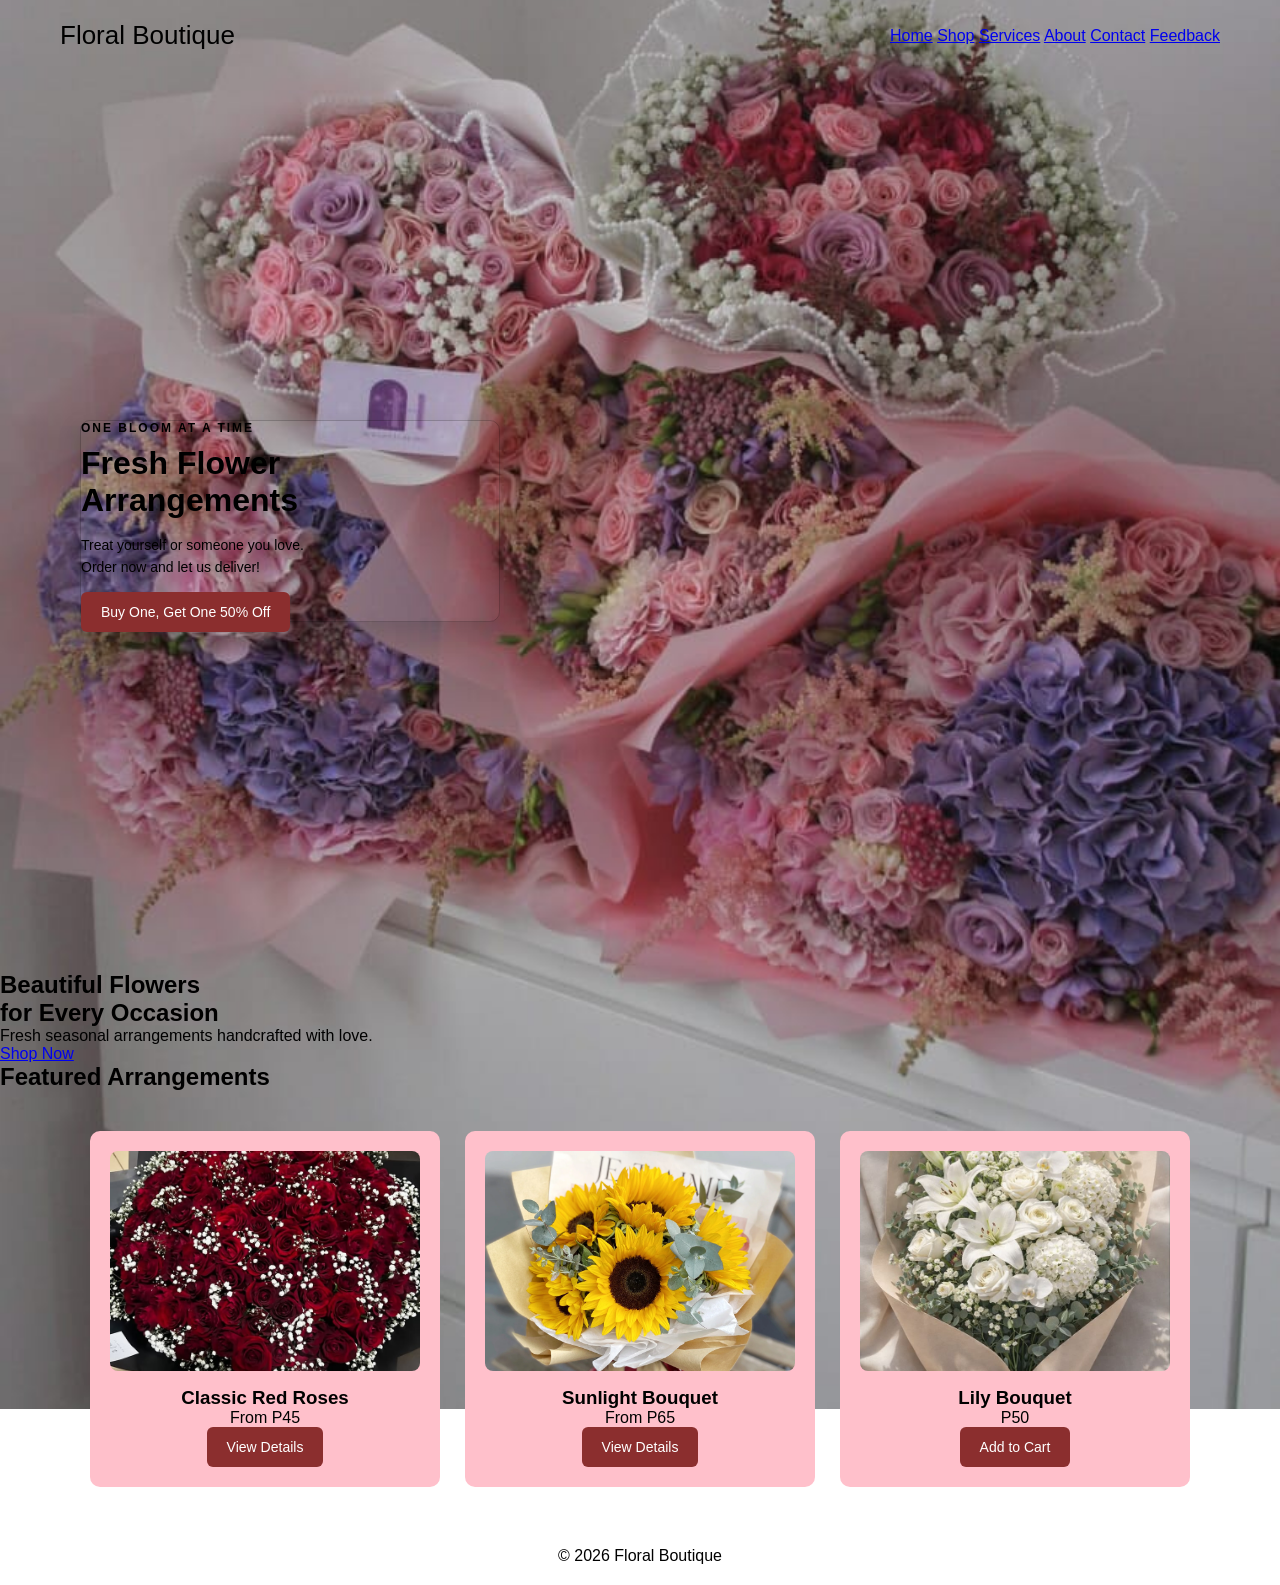
<file: index.html>
<!DOCTYPE html>
<html lang="en">
<head>
  <meta charset="UTF-8">
  <title>Floral Boutique</title>
  <link rel="stylesheet" href="style.css">
</head>
<body>

  <header class="header">
    <div class="logo">Floral Boutique</div>
    <nav class="nav">
      <a href="index.html">Home</a>
      <a href="shop.html">Shop</a>
      <a href="services.html">Services</a>
      <a href="about.html">About</a>
      <a href="contact.html">Contact</a>
      <a href="feedback.html">Feedback</a>
    </nav>
  </header>
<section class="hero-card-section">
  <div class="hero-card">
    <h4>ONE BLOOM AT A TIME</h4>
    <h1>Fresh Flower Arrangements</h1>
    <p>
      Treat yourself or someone you love.<br>
      Order now and let us deliver!
    </p>
    <a href="shop.html" class="hero-btn">Buy One, Get One 50% Off</a>
  </div>
</section>

  <section class="hero">
    <div class="hero-content">
      <h1>Beautiful Flowers<br>for Every Occasion</h1>
      <p>Fresh seasonal arrangements handcrafted with love.</p>
      <a href="shop.html" class="btn">Shop Now</a>
    </div>
  </section>

  <section class="featured">
    <h2>Featured Arrangements</h2>

    <div class="products">
      <div class="product">
        <img src="images/roses.jpg" alt="Roses">
        <h3>Classic Red Roses</h3>
        <p>From P45</p>
        <button>View Details</button>

      </div>

       <div class="product">
        <img src="images/sunflower-bouquet.webp" alt="Sunflowers">
        <h3>Sunlight Bouquet</h3>
        <p>From P65</p>
        <button>View Details</button>
      </div>
      
      <div class="product">
      <img src="images/lilies.jpg" alt="Lilies">
      <h3>Lily Bouquet</h3>
      <p>P50</p>
      <button>Add to Cart</button>
    </div>
      
    </div>

  <footer class="footer">
    <p>© 2026 Floral Boutique</p>
  </footer>

</body>
</html>
</file>
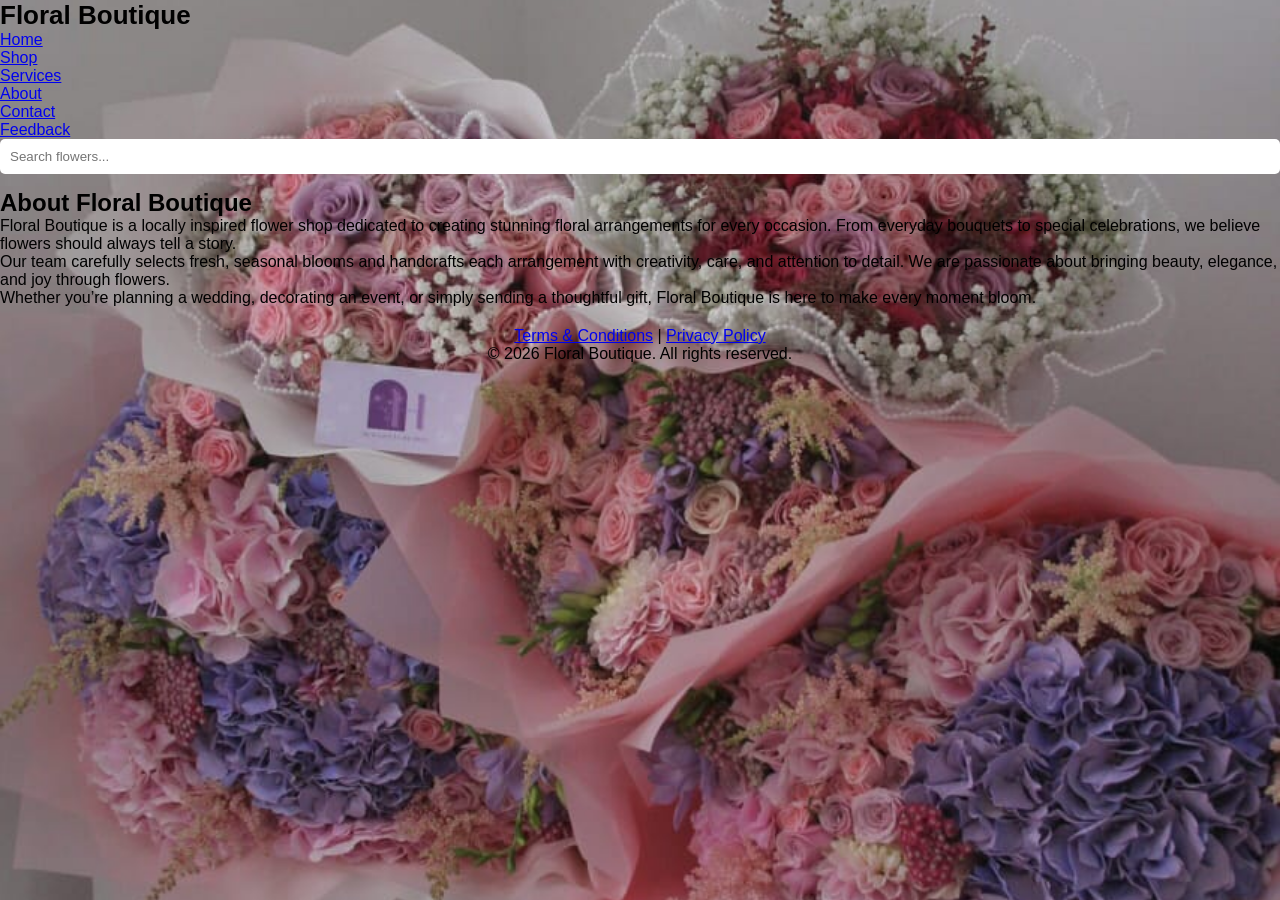
<file: about.html>
<!DOCTYPE html>
<html lang="en">
<head>
  <meta charset="UTF-8">
  <meta name="viewport" content="width=device-width, initial-scale=1.0">
  <title>Floral Boutique | About Us</title>
  <link rel="stylesheet" href="style.css">
</head>

<body>

  <!-- ===== HEADER ===== -->
  <header>
    <nav class="nav">
      <h1 class="logo">Floral Boutique</h1>

      <ul class="menu">
        <li><a href="index.html">Home</a></li>
        <li><a href="shop.html">Shop</a></li>
        <li><a href="service.html">Services</a></li>
        <li><a href="about.html" class="active">About</a></li>
        <li><a href="contact.html">Contact</a></li>
        <li><a href="feedback.html">Feedback</a></li>
      </ul>
       <input type="text" class="search" placeholder="Search flowers...">
    </nav>
  </header>

  <!-- ===== ABOUT SECTION ===== -->
  <section class="page">
    <h2>About Floral Boutique</h2>

    <p>
      Floral Boutique is a locally inspired flower shop dedicated to creating
      stunning floral arrangements for every occasion. From everyday bouquets
      to special celebrations, we believe flowers should always tell a story.
    </p>

    <p>
      Our team carefully selects fresh, seasonal blooms and handcrafts each
      arrangement with creativity, care, and attention to detail. We are
      passionate about bringing beauty, elegance, and joy through flowers.
    </p>

    <p>
      Whether you’re planning a wedding, decorating an event, or simply sending
      a thoughtful gift, Floral Boutique is here to make every moment bloom.
    </p>
  </section>

  <!-- ===== FOOTER ===== -->
  <footer>
    <p>
      <a href="#">Terms & Conditions</a> |
      <a href="#">Privacy Policy</a>
    </p>
    <p>© 2026 Floral Boutique. All rights reserved.</p>
  </footer>

</body>
</html>
</file>
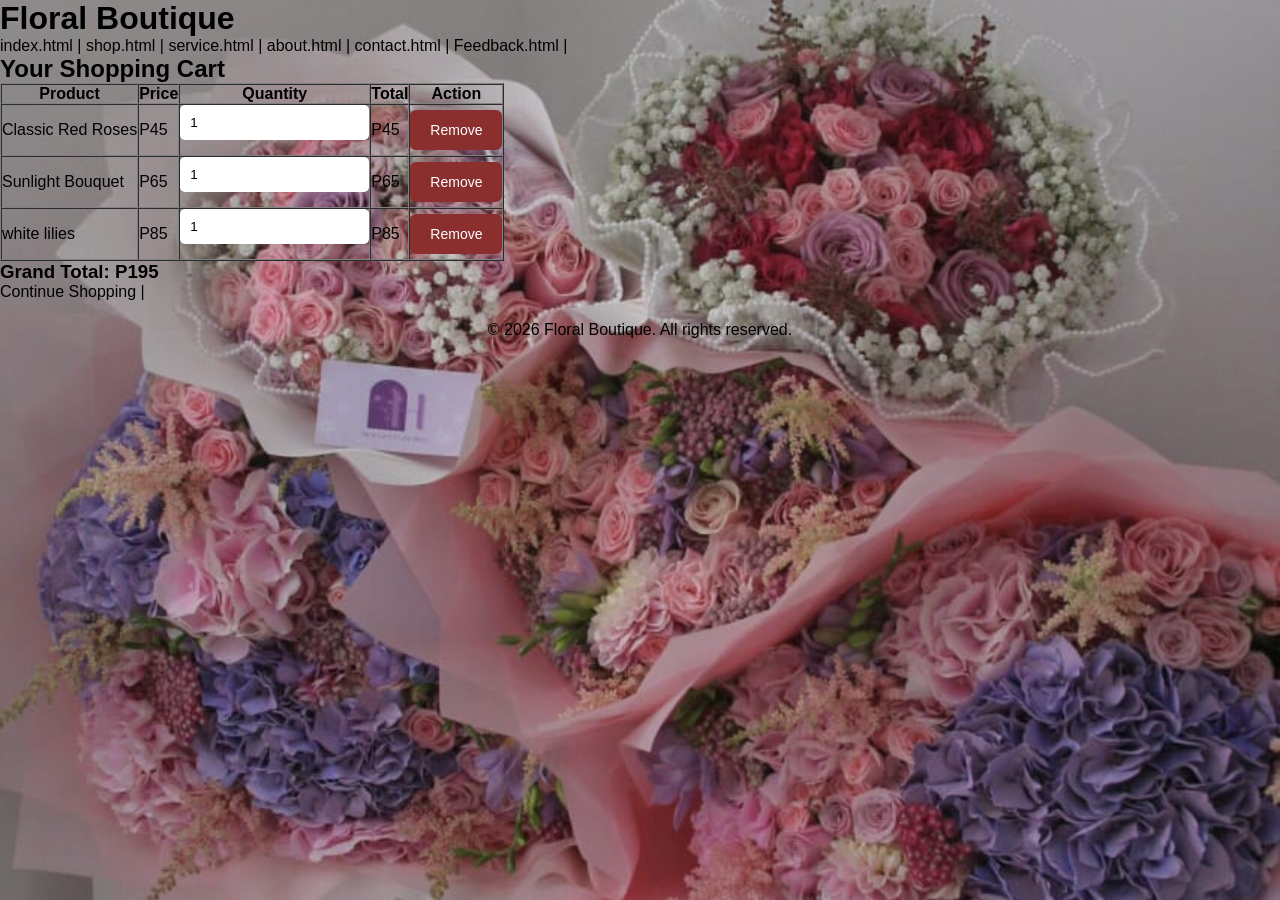
<file: cart.html>
<!DOCTYPE html>
<html lang="en">
<head>
  <meta charset="UTF-8">
  <meta name="viewport" content="width=device-width, initial-scale=1.0">
  <title>Floral Boutique | Cart</title>
  <link rel="stylesheet" href="style.css">
</head>

<body>

  <header>
    <h1>Floral Boutique</h1>
    <nav>
      index.html |
      shop.html |
      service.html |
      about.html |
      contact.html |
      Feedback.html |
    </nav>
  </header>
   <main>
    <h2>Your Shopping Cart</h2>

    <table border="1" cellpadding="10" cellspacing="0" id="cartTable">
      <tr>
        <th>Product</th>
        <th>Price</th>
        <th>Quantity</th>
        <th>Total</th>
        <th>Action</th>
      </tr>

      <tr>
        <td>Classic Red Roses</td>
        <td data-price="45">P45</td>
        <td>
          <input type="number" value="1" min="1" onchange="updateCart()">
        </td>
        <td class="item-total">P45</td>
        <td>
          <button onclick="removeItem(this)">Remove</button>
        </td>
      </tr>

      <tr>
        <td>Sunlight Bouquet</td>
        <td data-price="65">P65</td>
        <td>
          <input type="number" value="1" min="1" onchange="updateCart()">
        </td>
        <td class="item-total">P65</td>
        <td>
          <button onclick="removeItem(this)">Remove</button>
        </td>
      </tr>
        
      <tr>
        <td>white lilies</td>
        <td data-price="85">P85</td>
        <td>
          <input type="number" value="1" min="1" onchange="updateCart()">
        </td>
        <td class="item-total">P85</td>
        <td>
          <button onclick="removeItem(this)">Remove</button>
    </table>

    <h3 id="grandTotal">Grand Total: P110</h3>

    <p>
      Continue Shopping</a> |
      
    </p>
  </main>

  <footer>
    <p>© 2026 Floral Boutique. All rights reserved.</p>
  </footer>

  <script>
    function updateCart() {
      let table = document.getElementById("cartTable");
      let rows = table.rows;
      let total = 0;

      for (let i = 1; i < rows.length; i++) {
        let price = parseInt(rows[i].cells[1].dataset.price);
        let quantity = parseInt(rows[i].cells[2].querySelector("input").value);
        let itemTotal = price * quantity;

        rows[i].cells[3].textContent = "P" + itemTotal;
        total += itemTotal;
      }

      document.getElementById("grandTotal").textContent =
        "Grand Total: P" + total;
    }

    function removeItem(button) {
      let row = button.parentElement.parentElement;
      row.remove();
      updateCart();
    }

    updateCart();
  </script>

</body>
</html>
</file>
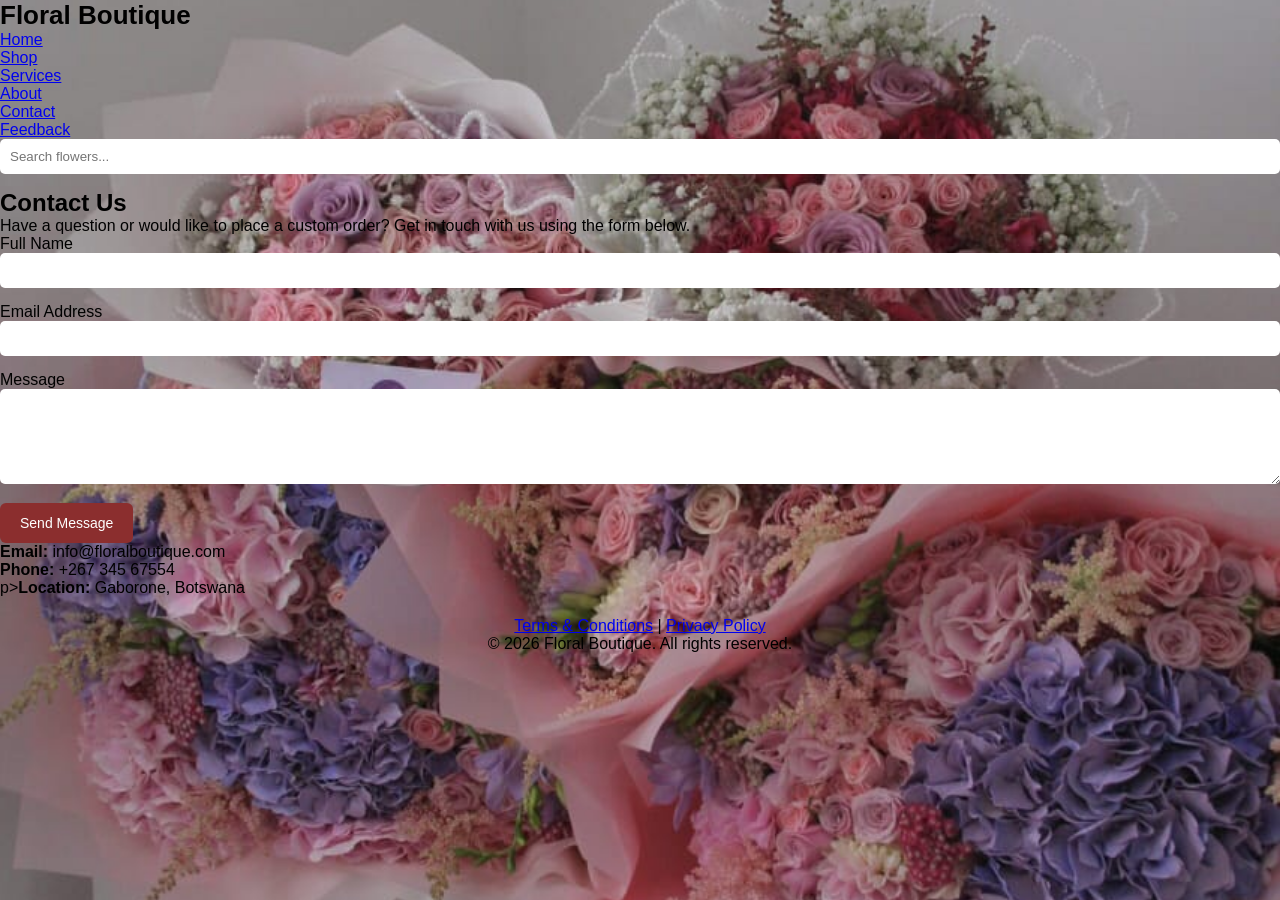
<file: contact.html>
<!DOCTYPE html>
<html lang="en">
<head>
  <meta charset="UTF-8">
  <meta name="viewport" content="width=device-width, initial-scale=1.0">
  <title>Floral Boutique | Contact</title>

  <!-- Main stylesheet -->
  <link rel="stylesheet" href="style.css">
</head>

<body>

  <!-- ===== HEADER ===== -->
  <header>
    <nav class="nav">
      <h1 class="logo">Floral Boutique</h1>
        <ul class="menu">
        <li><a href="index.html">Home</a></li>
        <li><a href="shop.html">Shop</a></li>
        <li><a href="service.html">Services</a></li>
        <li><a href="about.html">About</a></li>
        <li><a href="contact.html" class="active">Contact</a></li>
         <li><a href="feedback.html">Feedback</a></li>
      </ul>
      
 <input type="text" class="search" placeholder="Search flowers...">
    </nav>
  </header>

  <!-- ===== CONTACT SECTION ===== -->
  <section class="page contact">
    <h2>Contact Us</h2>
    <p>
      Have a question or would like to place a custom order?
      Get in touch with us using the form below.
      
</p>

    <form class="contact-form">
      <label for="name">Full Name</label>
      <input type="text" id="name" name="name" required>

      <label for="email">Email Address</label>
      <input type="email" id="email" name="email" required>
      
<label for="message">Message</label>
      <textarea id="message" name="message" rows="5" required></textarea>

      <button type="submit" class="btn">Send Message</button>
    </form>

    <div class="contact-info">
      <p><strong>Email:</strong> info@floralboutique.com</p>
      <p><strong>Phone:</strong> +267 345 67554</p>
      
p><strong>Location:</strong> Gaborone, Botswana</p>
    </div>
  </section>

  <!-- ===== FOOTER ===== -->
  <footer>
    <p>
      <a href="#">Terms &amp
Conditions</a> |
      <a href="#">Privacy Policy</a>
    </p>
    <p>© 2026 Floral Boutique. All rights reserved.</p>
  </footer>
  
</body>
</html>
</file>
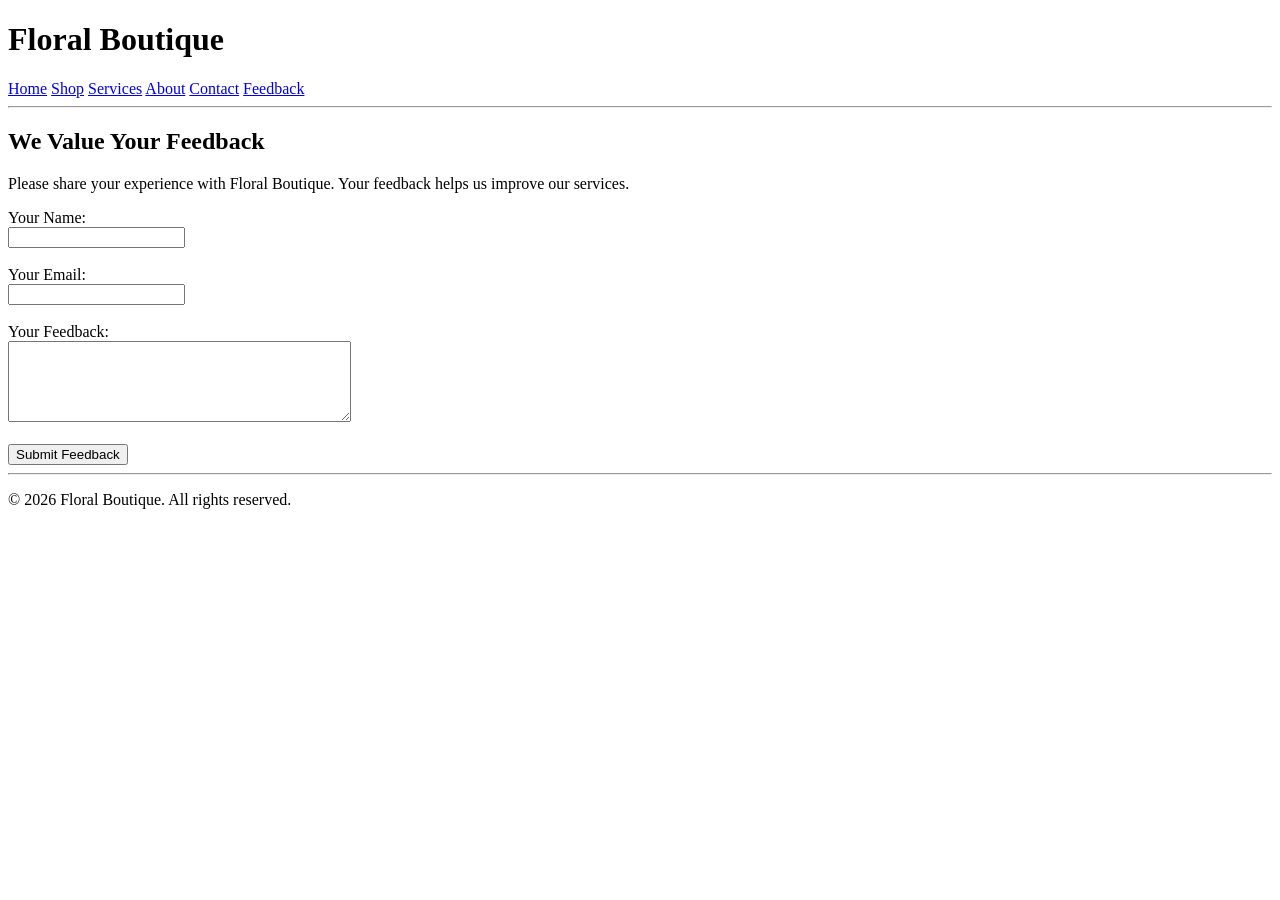
<file: feedback.html>
<!DOCTYPE html>
<html lang="en">
<head>
  <meta charset="UTF-8">
  <meta name="viewport" content="width=device-width, initial-scale=1.0">
  <title>Floral Boutique | Feedback</title>
</head>

<body>

  <!-- ===== HEADER ===== -->
  <header>
    <h1>Floral Boutique</h1>
    <nav>
      <a href="index.html">Home</a>
      <a href="shop.html">Shop</a>
      <a href="service.html">Services</a>
      <a href="about.html">About</a>
      <a href="contact.html">Contact</a>
        <a href="feedback.html">Feedback</a>
    </nav>
  </header>

  <hr>

  <!-- ===== FEEDBACK SECTION ===== -->
  <main>
    <h2>We Value Your Feedback</h2>
    <p>
      Please share your experience with Floral Boutique.
      Your feedback helps us improve our services.
    </p>

    <form>
      <label for="name">Your Name:</label><br>
      <input type="text" id="name" name="name"><br><br>

      <label for="email">Your Email:</label><br>
      <input type="email" id="email" name="email"><br><br>

      <label for="feedback">Your Feedback:</label><br>
      <textarea id="feedback" name="feedback" rows="5" cols="40"></textarea><br><br>

      <button type="submit">Submit Feedback</button>
    </form>
  </main>

  <hr>

  <!-- ===== FOOTER ===== -->
  <footer>
    <p>© 2026 Floral Boutique. All rights reserved.</p>
  </footer>

</body>
</html>
</file>
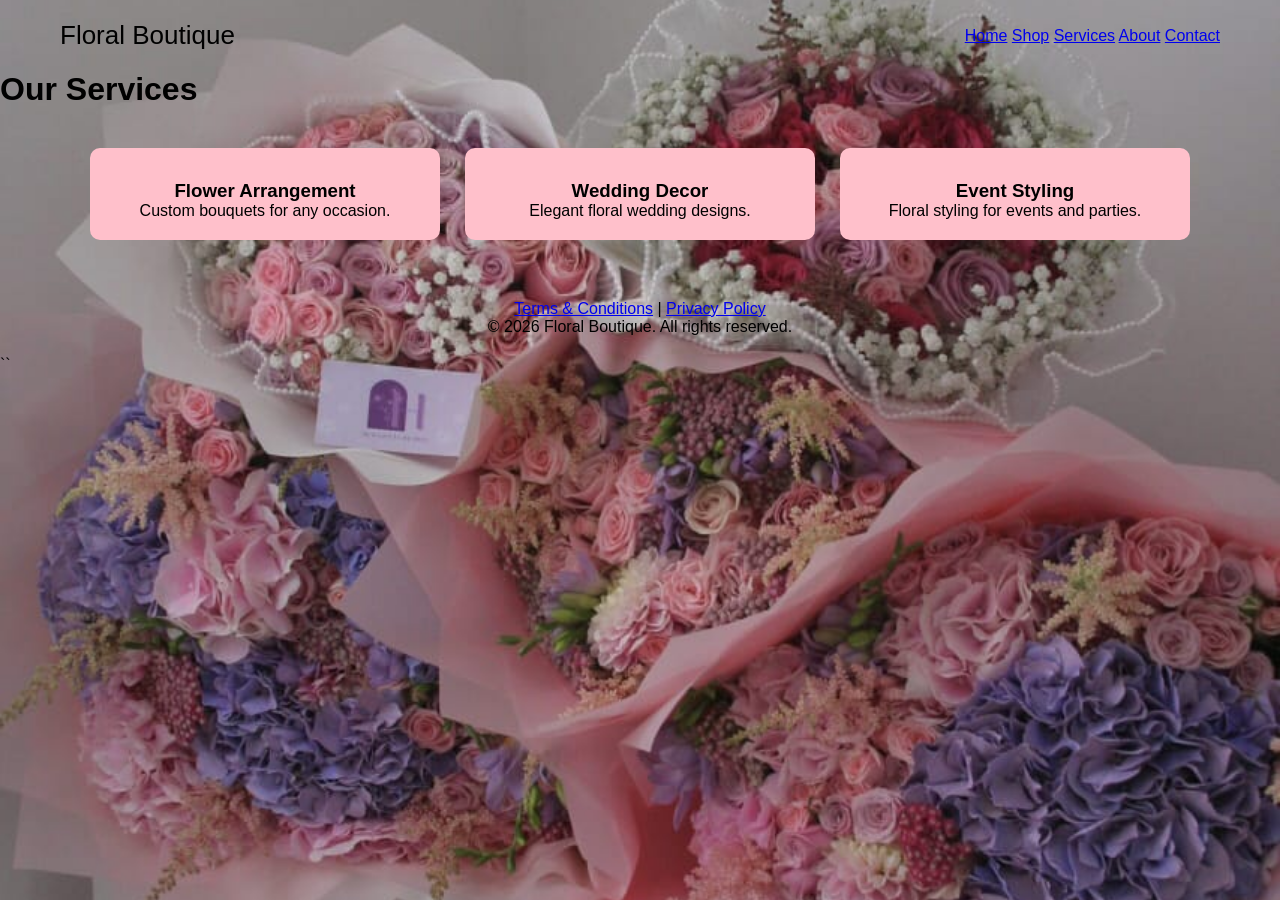
<file: service.html>
<!DOCTYPE html>
<html lang="en">
<head>
  <meta charset="UTF-8">
  <title>Services</title>
  <link rel="stylesheet" href="style.css">
</head>
<body>

  <header class="header">
    <div class="logo">Floral Boutique</div>
    <nav class="nav">
      <a href="index.html">Home</a>
      <a href="shop.html">Shop</a>
      <a href="services.html">Services</a>
      <a href="about.html">About</a>
      <a href="contact.html">Contact</a>
    </nav>
  </header>

  <h1>Our Services</h1>

  <div class="products">
    <div class="product">
      <h3>Flower Arrangement</h3>
      <p>Custom bouquets for any occasion.</p>
    </div>

    <div class="product">
      <h3>Wedding Decor</h3>
      <p>Elegant floral wedding designs.</p>
    </div>

    <div class="product">
      <h3>Event Styling</h3>
      <p>Floral styling for events and parties.</p>
    </div>
  </div>

  <footer>
    <p>
      <a href="#">Terms &amp; Conditions</a> |
      <a href="#">Privacy Policy</a>
    </p>
    <p>© 2026 Floral Boutique. All rights reserved.</p>
  </footer>

</body>
</html>
``
</file>
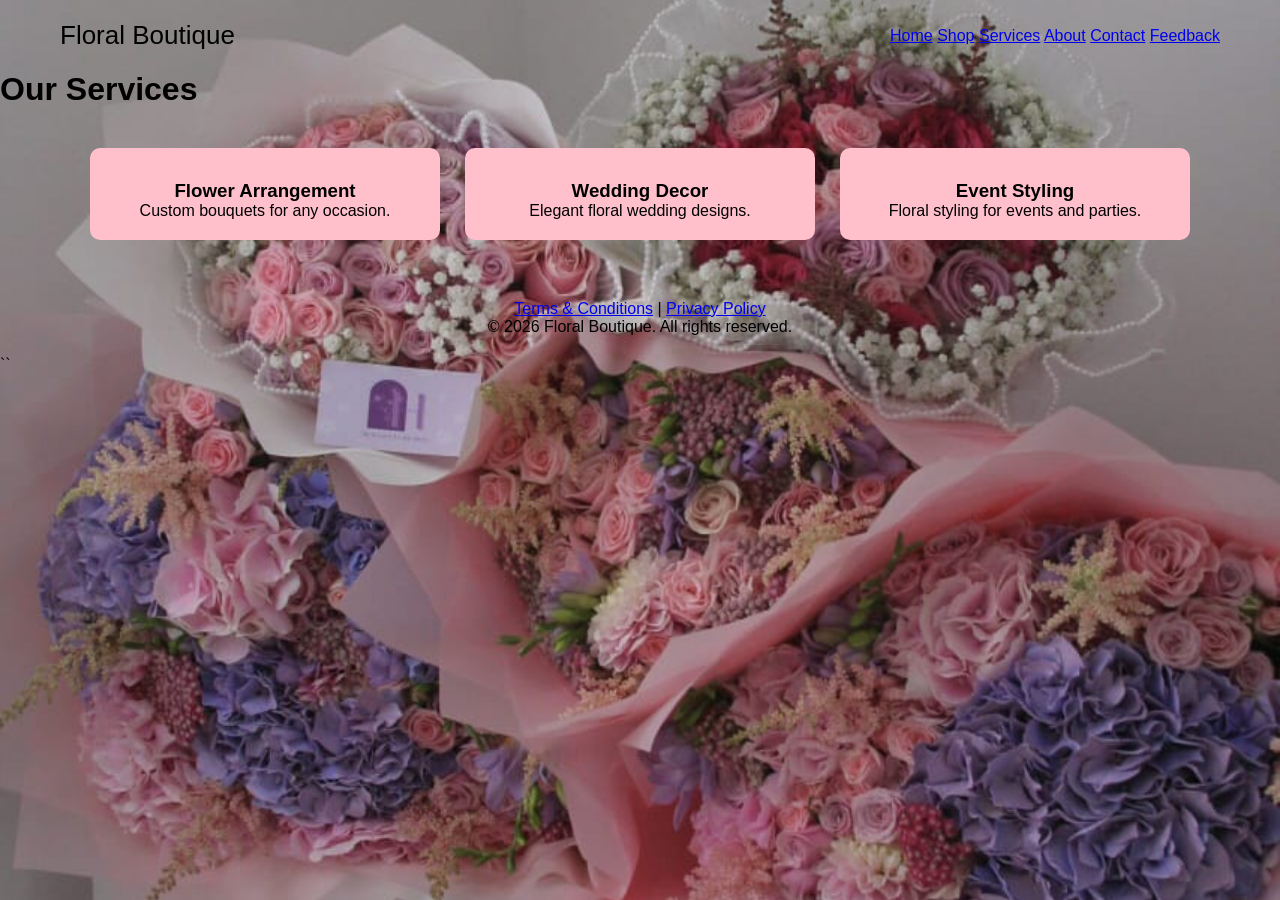
<file: services.html>
<!DOCTYPE html>
<html lang="en">
<head>
  <meta charset="UTF-8">
  <title>Services</title>
  <link rel="stylesheet" href="style.css">
</head>
<body>

  <header class="header">
    <div class="logo">Floral Boutique</div>
    <nav class="nav">
      <a href="index.html">Home</a>
      <a href="shop.html">Shop</a>
      <a href="services.html">Services</a>
      <a href="about.html">About</a>
      <a href="contact.html">Contact</a>
       <a href="feedback.html">Feedback</a>
    </nav>
  </header>

  <h1>Our Services</h1>

  <div class="products">
    <div class="product">
      <h3>Flower Arrangement</h3>
      <p>Custom bouquets for any occasion.</p>
    </div>

    <div class="product">
      <h3>Wedding Decor</h3>
      <p>Elegant floral wedding designs.</p>
    </div>

    <div class="product">
      <h3>Event Styling</h3>
      <p>Floral styling for events and parties.</p>
    </div>
  </div>
</section>

  <footer>
    <p>
      <a href="#">Terms &amp; Conditions</a> |
      <a href="#">Privacy Policy</a>
    </p>
    <p>© 2026 Floral Boutique. All rights reserved.</p>
  </footer>

</body>
</html>
``
</file>
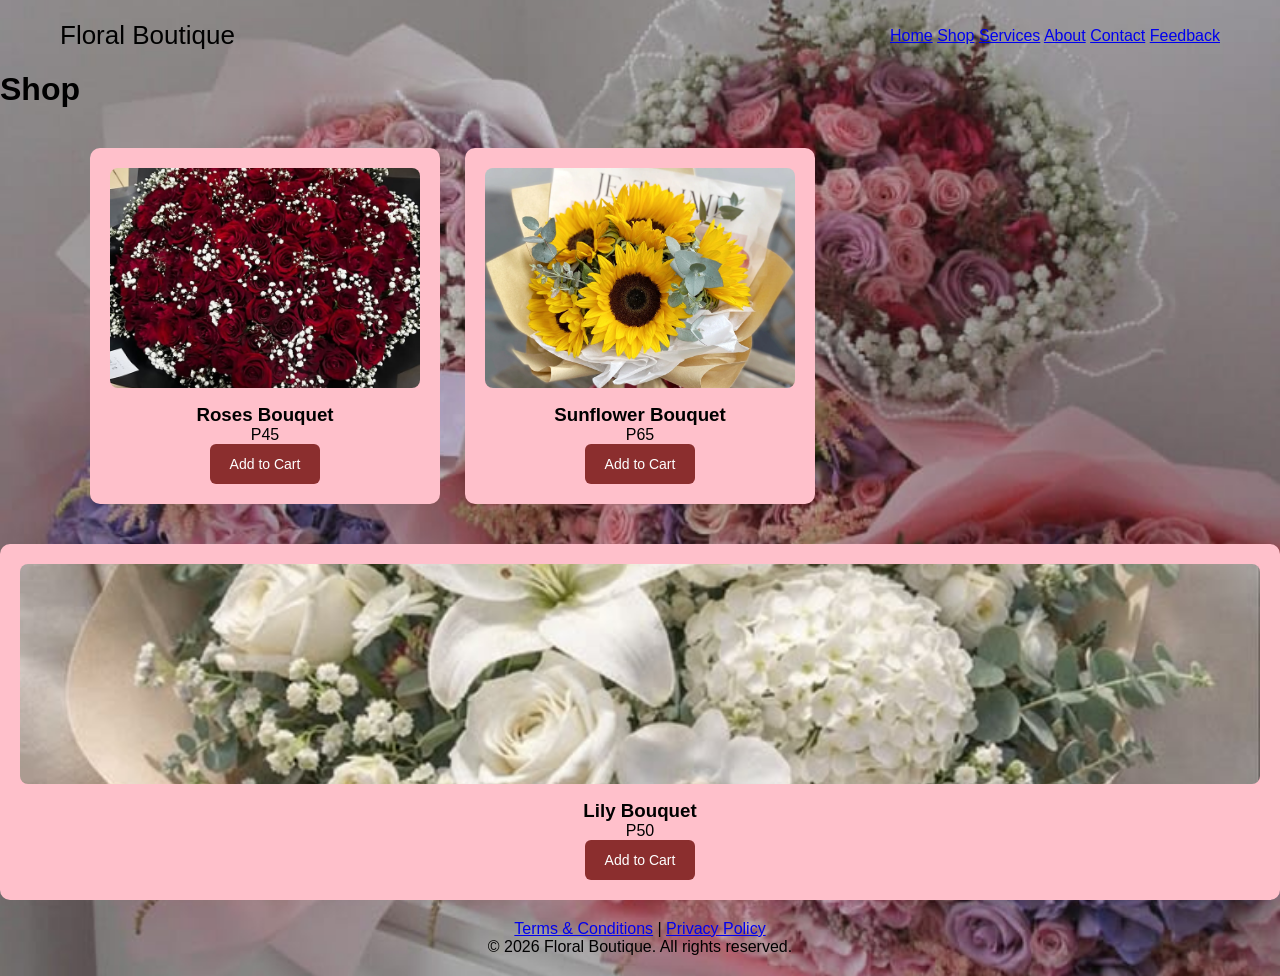
<file: shop.html>
<!DOCTYPE html>
<html lang="en">
<head>
  <meta charset="UTF-8">
  <title>Shop</title>
  <link rel="stylesheet" href="style.css">
</head>
<body>

  <header class="header">
    <div class="logo">Floral Boutique</div>
    <nav class="nav">
      <a href="index.html">Home</a>
      <a href="shop.html">Shop</a>
      <a href="services.html">Services</a>
      <a href="about.html">About</a>
      <a href="contact.html">Contact</a>
       <a href="feedback.html">Feedback</a>
    </nav>
  </header>

  <h1>Shop</h1>

  <div class="products">
    <div class="product">
      <img src="images/roses.jpg" alt="Roses">
      <h3>Roses Bouquet</h3>
      <p>P45</p>
      <button>Add to Cart</button>
    </div>

     <div class="product">
      <img src="images/sunflower-bouquet.webp" alt="Sunflowers">
      <h3>Sunflower Bouquet</h3>
      <p>P65</p>
      <button>Add to Cart</button>
    </div>
  </div>

    <div class="product">
      <img src="images/lilies.jpg" alt="Lilies">
      <h3>Lily Bouquet</h3>
      <p>P50</p>
      <button>Add to Cart</button>
    </div>

  <!-- ===== FOOTER ===== -->
  <footer>
    <p>
      <a href="#">Terms & Conditions</a> |
      <a href="#">Privacy Policy</a>
    </p>
    <p>© 2026 Floral Boutique. All rights reserved.</p>
  </footer>

</body>

</body>
</html>
</file>
<file: style.css>
/* =========================
   RESET
========================= */
* {
  margin: 0;
  padding: 0;
  box-sizing: border-box;
}

/* =========================
   GLOBAL BACKGROUND (ALL PAGES)
========================= */
html, body {
  width: 100%;
  min-height: 100%;
  overflow-x: hidden;
}

body {
  font-family: Arial, sans-serif;


  background-image: url("images/hero-card.jpeg");
  background-size: cover;
  background-position: center center;
  background-repeat: no-repeat;
  background-attachment: fixed;

  color: black;
}


body:: {
  content: "";
  position: fixed;
  inset: 0;
  background:transparent;
  z-index: -1;
}

/* =========================
   HEADER / NAVIGATION
========================= */
.header {
  display: flex;
  justify-content: space-between;
  align-items: center;
  padding: 20px 60px;
  background-color: transparent;
}

.logo {
  font-size: 26px;
  color: black;
}

.nav a 
 nav a:visited{
  margin: 0 15px;
  text-decoration: none;
  color: black
  font-weight: bold;
}

.nav a:hover {
  color: #8b2e2e;
}

/* =========================
   HERO CARD SECTION
========================= */
.hero-card-section {
  width: 100vw;
  height: 100vh;

  display: flex;
  align-items: center;
  justify-content: flex-start;
  padding-left: 80px;
}

/* =========================
   HERO CARD
========================= */
.hero-card {
  color: black;
  background: rgba(255,255,255,0,75)
  padding: 40px;
  max-width: 420px;
  border-radius: 10px;
  border: 1px solid rgba(0, 0, 0, 0.2);
  box-shadow: 0 8px 25px rgba(0, 0, 0, 0.15);  
}

.hero-card h4 {
  font-size: 12px;
  letter-spacing: 2px;
  margin-bottom: 10px;
  color: black;
}

.hero-card h1 {
  font-size: 32px;
  margin-bottom: 15px;
  color: black;
}

.hero-card p {
  font-size: 14px;
  margin-bottom: 25px;
  line-height: 1.6;
  color: black;
}

/* =========================
   BUTTONS
========================= */
.hero-btn,
button {
  background-color: #8b2e2e;
  color:white;
  padding: 12px 20px;
  border: none;
  text-decoration: none;
  border-radius: 6px;
  cursor: pointer;
  font-size: 14px;
}

.hero-btn:hover,
button:hover {
  background-color: #6f1f1f;
}

/* =========================
   CONTENT SECTIONS (NO WHITE)
========================= */
.container,
.products,
.product,
.cart,
form {
  background-color: transparent;
}

/* =========================
   PRODUCTS
========================= */
.products {
  display: grid;
  grid-template-columns: repeat(3, 1fr);
  gap: 25px;
  max-width: 1100px;
  margin: 40px auto;
}

.product {
  background: pink; 
  padding: 20px;
  border-radius: 10px;
  text-align: center;
}

.product img {
  width: 100%;
  height: 220px;
  object-fit: cover;
  border-radius: 8px;
}

.product h3 {
  margin-top: 12px;
}

/* =========================
   FORMS
========================= */
input,
textarea {
  width: 100%;
  padding: 10px;
  margin-bottom: 15px;
  border: none;
  border-radius: 5px;
}

/* =========================
   FOOTER
========================= */
footer {
  text-align: center;
  padding: 20px;
  background-color: transparent;
}

/* =========================
   MOBILE RESPONSIVE
========================= */
@media (max-width: 768px) {
  .header {
    flex-direction: column;
  }

  .hero-card-section {
    justify-content: center;
    padding-left: 0;
  }

  .hero-card {
    margin: 20px;
    text-align: center;
  }

  .products {
    grid-template-columns: 1fr;
  }
}
</file>
